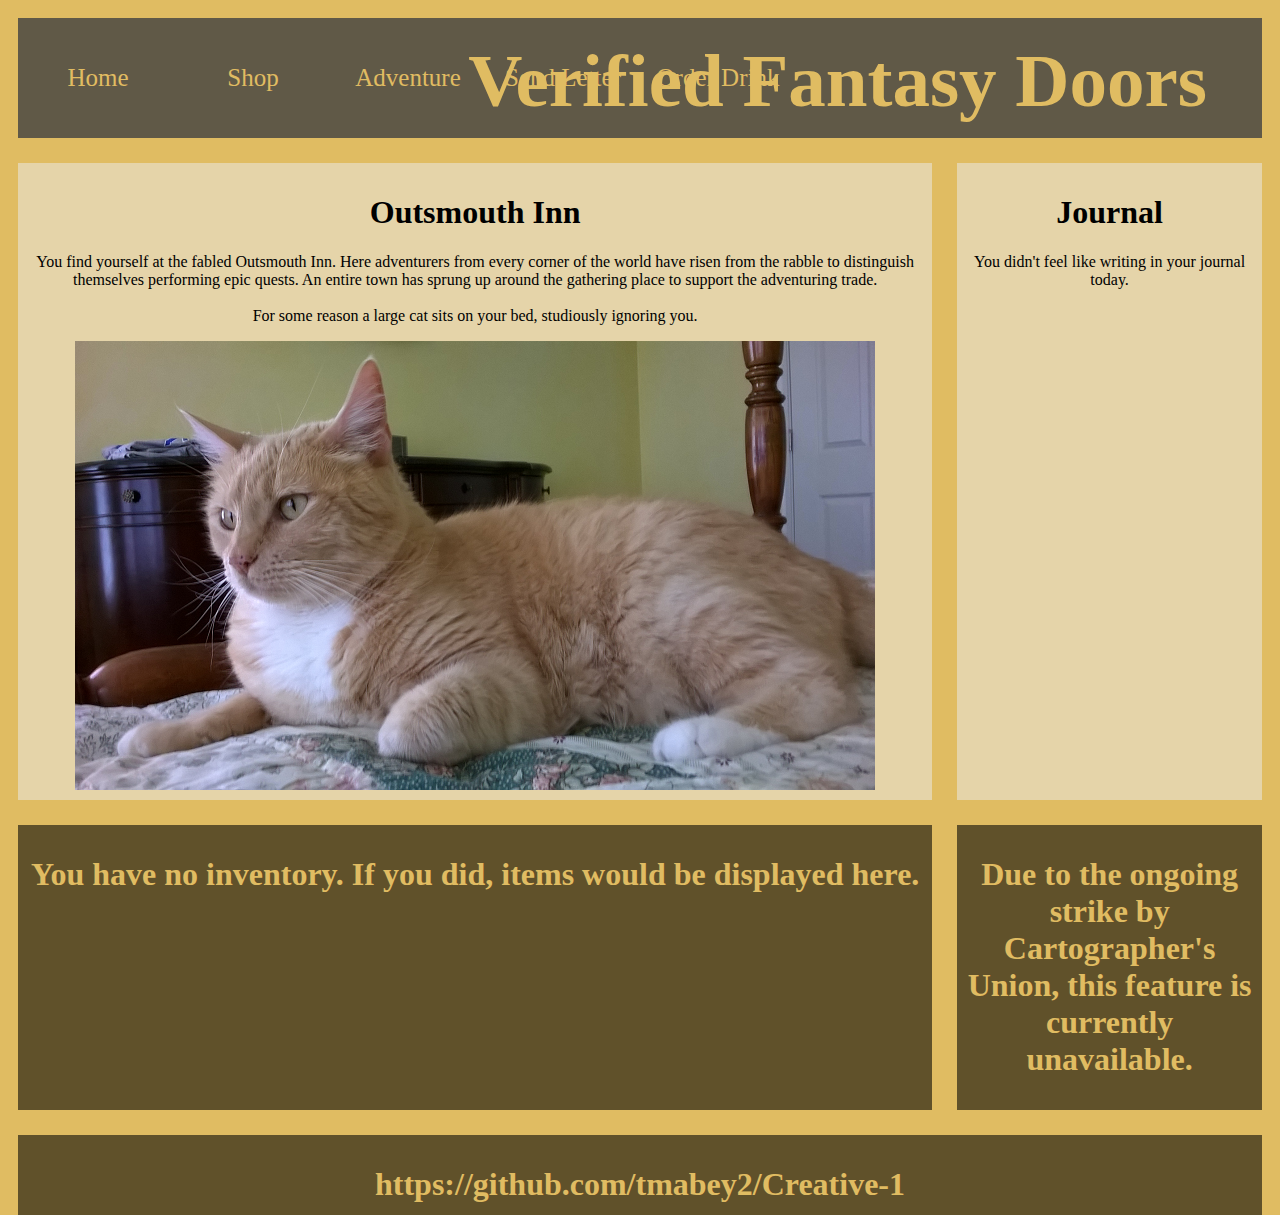
<file: index.html>
<html>
  <head>
  <link rel = "stylesheet" href="style.css">
    <title></title>
    <meta content="">
    <style></style>
  </head>
  <body>
  
  <div class="container">
		<div class = "header">
		
		
			
		
			<label for="show-menu" class="show-menu">Show Menu</label>
			<input type="checkbox" id="show-menu" role="button">
        	<ul id="menu">
          <li><a class="active" href="index.html">Home</a></li>
          <li>
            <a href="#">Shop <i class="fa fa-angle-down" aria-hidden="true"></i></a>
            <ul class="hidden">
              <li><a href="broke.html">Buy Sword</a></li>
              <li><a href="broke.html">Buy Magic Potion</a></li>
            </ul>
          </li>
          <li>
            <a href="#">Adventure <i class="fa fa-angle-down" aria-hidden="true"></i></a>
            <ul class="hidden">
              <li><a href="road.html">Kill Rats</a></li>
              <li><a href="#">Coming Soon (Need 50 XP)</a></li>
              <li><a href="#">Coming Soon (Need 100 XP)</a></li>
            </ul>
          </li>
          <li><a href="letter.html">Send Letter</a></li>
          <li><a href="water.html">Order Drink</a></li>
			</ul>	
			
			<h1 class="title">Verified Fantasy Doors</h1>
		</div>  
  		
  		<div class = "main">
  			<h1>Outsmouth Inn</h1>
  			<p>You find yourself at the fabled Outsmouth Inn. Here adventurers from every corner of the world 
  			have risen from the rabble	to distinguish themselves performing epic quests. An entire town has sprung up
  			around the gathering place to support the adventuring trade.<br><br>
  			For some reason a large cat sits on your bed, studiously ignoring you.</p>
  			
			<img src="Pictures/Ruth.png">
  		
  		</div>
  		
  		<div class = "sidebar">
  			<h1>Journal</h1>
  			<p>You didn't feel like writing in your journal today.</p>
  			
  		
  		</div>
  		
  		
  		<div class = "inventory">
  		
  		<h1>You have no inventory. If you did, items would be displayed here.</h1>
  		
  		
  		</div>
		<div class="map">
		
		<h1>Due to the ongoing strike by Cartographer's Union, this feature is currently unavailable.</h1>
		
		</div>  		
  		
  		
  		<div class = "footer">
			<h1>https://github.com/tmabey2/Creative-1</h1>  		
  		</div>
  
  
  </div>
		 
  </body>
</html>
</file>
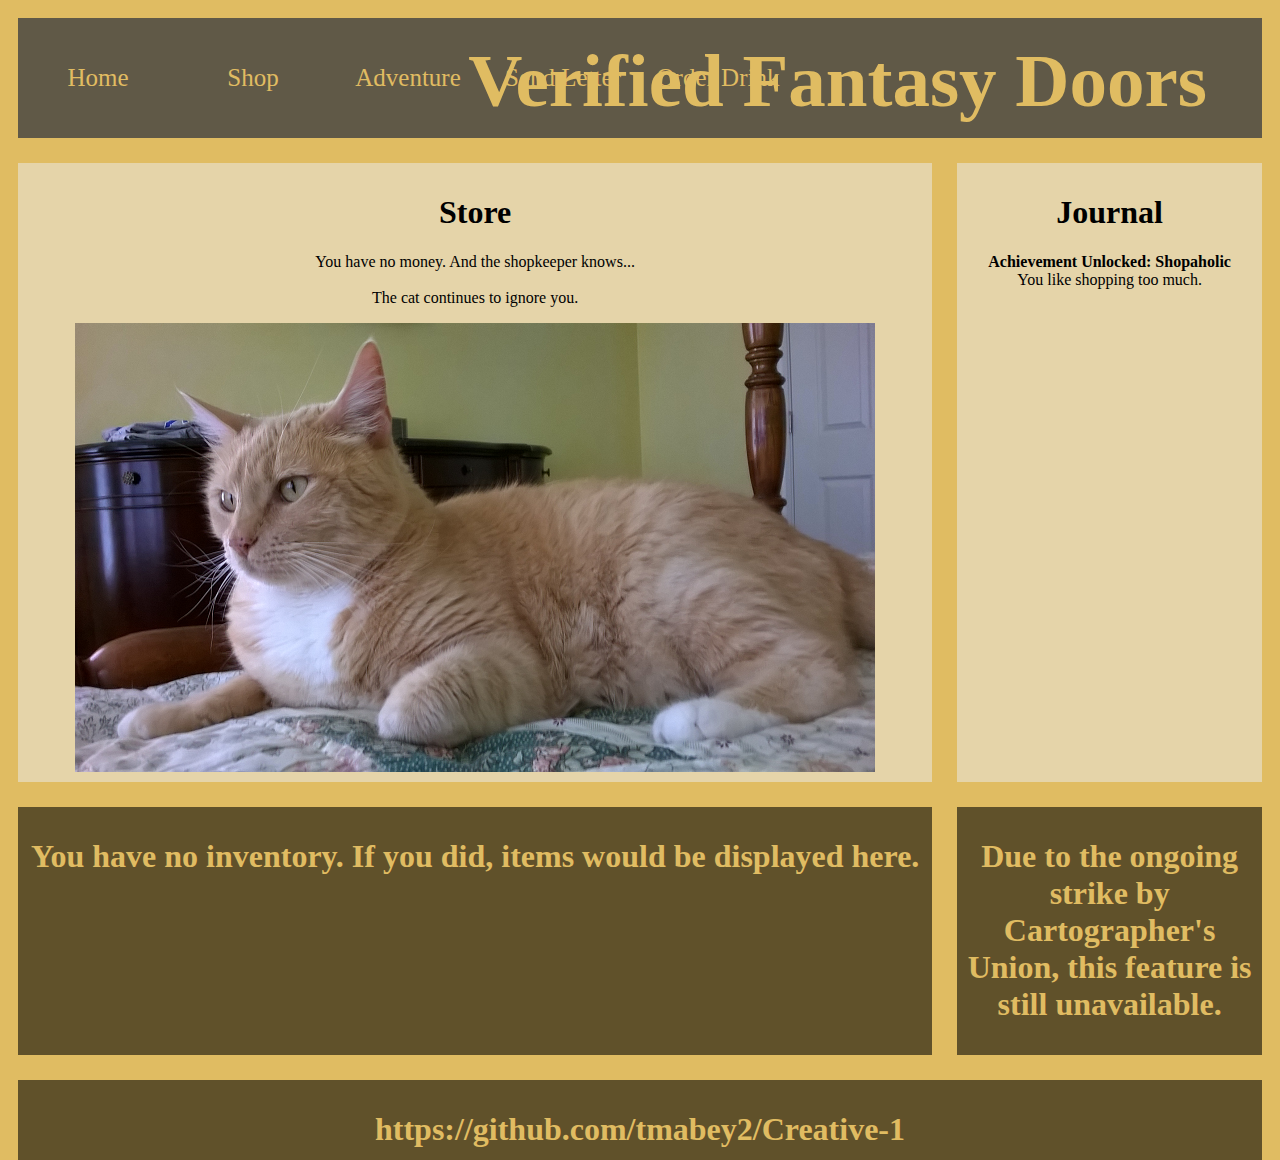
<file: broke.html>
<html>
  <head>
  <link rel = "stylesheet" href="style.css">
    <title></title>
    <meta content="">
    <style>
    </style>
  </head>
  <body>
  
  <div class="container">
		<div class = "header">
		
		
			<label for="show-menu" class="show-menu">Show Menu</label>
			<input type="checkbox" id="show-menu" role="button">
        	<ul id="menu">
          <li><a class="active" href="index.html">Home</a></li>
          <li>
            <a href="#">Shop <i class="fa fa-angle-down" aria-hidden="true"></i></a>
            <ul class="hidden">
              <li><a href="broke.html">Buy Sword</a></li>
              <li><a href="broke.html">Buy Magic Potion</a></li>
            </ul>
          </li>
          <li>
            <a href="#">Adventure <i class="fa fa-angle-down" aria-hidden="true"></i></a>
            <ul class="hidden">
              <li><a href="road.html">Kill Rats</a></li>
              <li><a href="#">Coming Soon (Need 50 XP)</a></li>
              <li><a href="#">Coming Soon (Need 100 XP)</a></li>
            </ul>
          </li>
          <li><a href="letter.html">Send Letter</a></li>
          <li><a href="water.html">Order Drink</a></li>
			</ul>	
			
			<h1 class="title">Verified Fantasy Doors</h1>
		</div>  
  		
  		<div class = "main">
  			<h1>Store</h1>
  			<p>You have no money. And the shopkeeper knows...<br><br>
  			The cat continues to ignore you.</p>
  			
			<img src="Pictures/Ruth.png">
  		
  		</div>
  		
  		<div class = "sidebar">
  			<h1>Journal</h1>
  			<p><strong>Achievement Unlocked: Shopaholic</strong><br>
  			You like shopping too much. </p>
  			
  		
  		</div>
  		
  		
  		<div class = "inventory">
  		
  		<h1>You have no inventory. If you did, items would be displayed here.</h1>
  		
  		
  		</div>
		<div class="map">
		
		<h1>Due to the ongoing strike by Cartographer's Union, this feature is still unavailable.</h1>
		
		</div>  		
  		
  		
  		<div class = "footer">
			<h1>https://github.com/tmabey2/Creative-1</h1>  		
  		</div>
  
  
  </div>
		 
  </body>
</html>
</file>
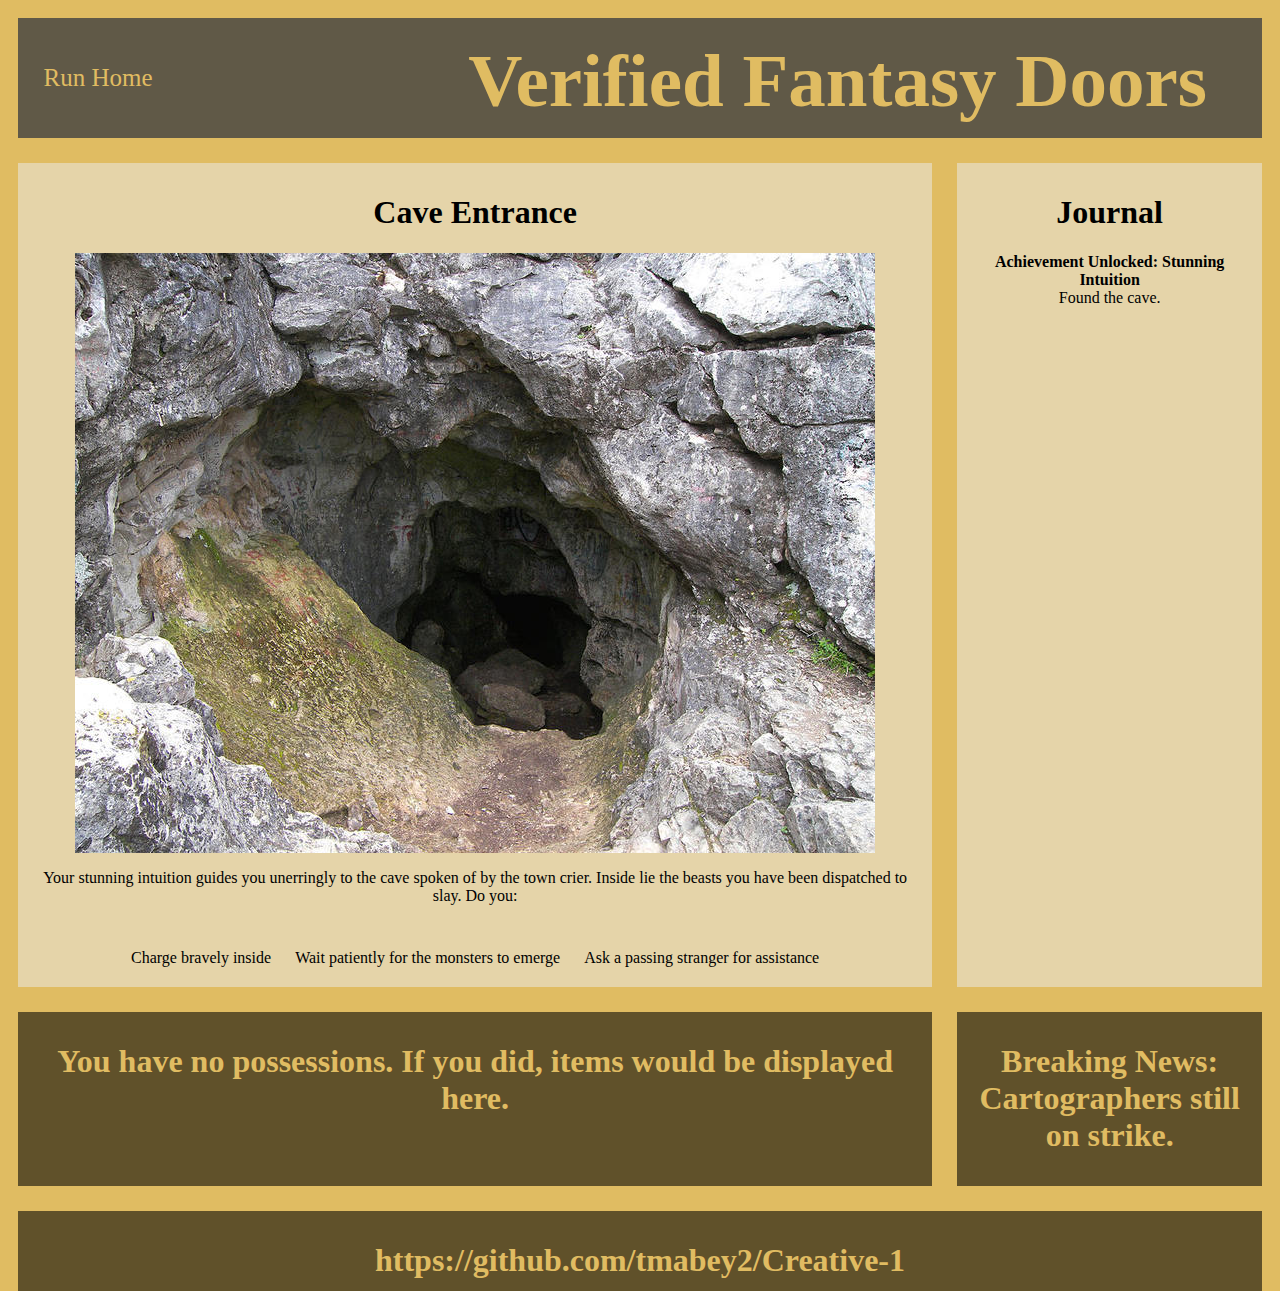
<file: cave.html>
<html>
  <head>
  <link rel = "stylesheet" href="style.css">
    <title></title>
    <meta content="">
    <style></style>
  </head>
  <body>
  
  <div class="container">
		<div class = "header">
		
		
			<label for="show-menu" class="show-menu">Show Menu</label>
			<input type="checkbox" id="show-menu" role="button">
        	<ul id="menu">
          <li><a class="active" href="coward.html">Run Home</a></li>

			</ul>	
			
			<h1 class="title">Verified Fantasy Doors</h1>
		</div>  
  		
  		<div class = "main">
  			<h1>Cave Entrance</h1>
  			
  			
			<img src="Pictures/cave.jpg">
  		
			<p>Your stunning intuition guides you unerringly to the cave spoken of by the town crier. Inside
			lie the beasts you have been dispatched to slay. Do you:<br><br></p>
  			
  			
  			<a href="finale-rats.html" class="button">Charge bravely inside</a>
  			
  			<a href="cave.html" class="button">Wait patiently for the monsters to emerge</a>
  			
  			<a href="death-missionary.html" class="button">Ask a passing stranger for assistance</a>
  			
  			  		
  		
  		</div>
  		
  		<div class = "sidebar">
  			<h1>Journal</h1>
			<p><strong>Achievement Unlocked: Stunning Intuition</strong><br>
  			Found the cave.</p>		
  			
  		</div>
  		
  		
  		<div class = "inventory">
  		
  		<h1>You have no possessions. If you did, items would be displayed here.</h1>
  		
  		
  		</div>
		<div class="map">
		
		<h1>Breaking News: Cartographers still on strike.</h1>
		
		</div>  		
  		
  		
  		<div class = "footer">
			<h1>https://github.com/tmabey2/Creative-1</h1>  		
  		</div>
  
  
  </div>
		 
  </body>
</html>
</file>
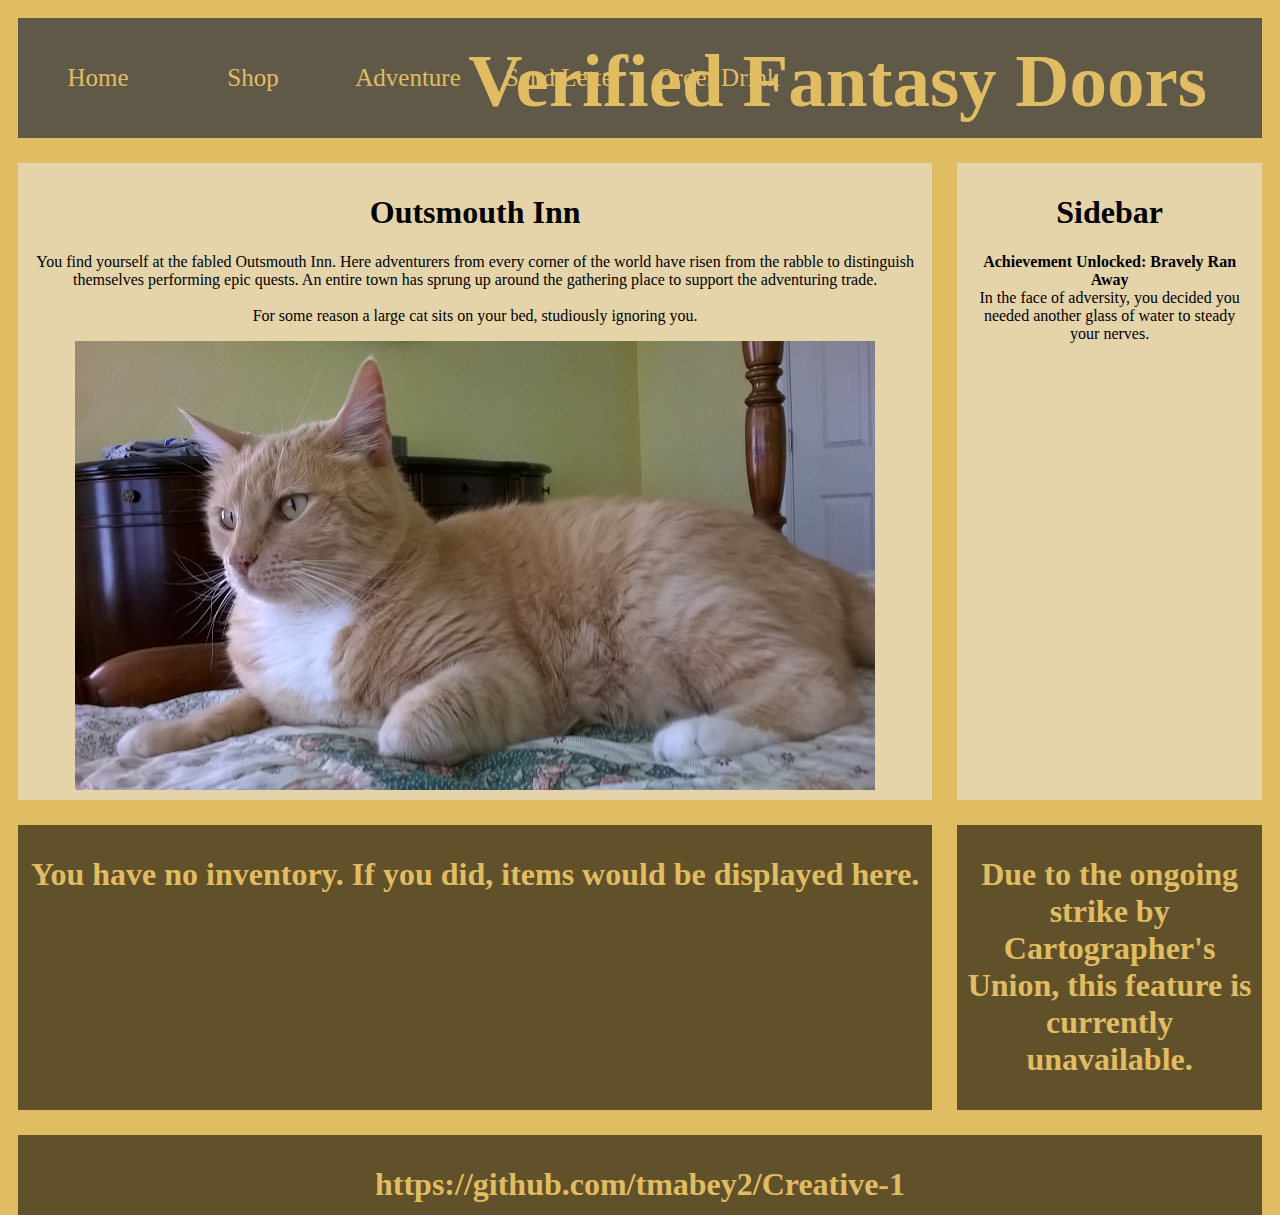
<file: coward.html>
<html>
  <head>
  <link rel = "stylesheet" href="style.css">
    <title></title>
    <meta content="">
    <style></style>
  </head>
  <body>
  
  <div class="container">
		<div class = "header">
		
		
			<label for="show-menu" class="show-menu">Show Menu</label>
			<input type="checkbox" id="show-menu" role="button">
        	<ul id="menu">
          <li><a class="active" href="coward.html">Home</a></li>
          <li>
            <a href="#">Shop <i class="fa fa-angle-down" aria-hidden="true"></i></a>
            <ul class="hidden">
              <li><a href="broke.html">Buy Sword</a></li>
              <li><a href="broke.html">Buy Magic Potion</a></li>
            </ul>
          </li>
          <li>
            <a href="#">Adventure <i class="fa fa-angle-down" aria-hidden="true"></i></a>
            <ul class="hidden">
              <li><a href="road.html">Kill Rats</a></li>
              <li><a href="#">Coming Soon (Need 50 XP)</a></li>
              <li><a href="#">Coming Soon (Need 100 XP)</a></li>
            </ul>
          </li>
          <li><a href="letter.html">Send Letter</a></li>
          <li><a href="water.html">Order Drink</a></li>
			</ul>	
			
			<h1 class="title">Verified Fantasy Doors</h1>
		</div>  
  		
  		<div class = "main">
  			<h1>Outsmouth Inn</h1>
  			<p>You find yourself at the fabled Outsmouth Inn. Here adventurers from every corner of the world 
  			have risen from the rabble	to distinguish themselves performing epic quests. An entire town has sprung up
  			around the gathering place to support the adventuring trade.<br><br>
  			For some reason a large cat sits on your bed, studiously ignoring you.</p>
  			
			<img src="Pictures/Ruth.png">
  		
  		</div>
  		
  		<div class = "sidebar">
  			<h1>Sidebar</h1>
  			<p><strong>Achievement Unlocked: Bravely Ran Away</strong><br>
  			In the face of adversity, you decided you needed another glass of water
  			to steady your nerves.</p>
  			
  		
  		</div>
  		
  		
  		<div class = "inventory">
  		
  		<h1>You have no inventory. If you did, items would be displayed here.</h1>
  		
  		
  		</div>
		<div class="map">
		
		<h1>Due to the ongoing strike by Cartographer's Union, this feature is currently unavailable.</h1>
		
		</div>  		
  		
  		
  		<div class = "footer">
			<h1>https://github.com/tmabey2/Creative-1</h1>  		
  		</div>
  
  
  </div>
		 
  </body>
</html>
</file>
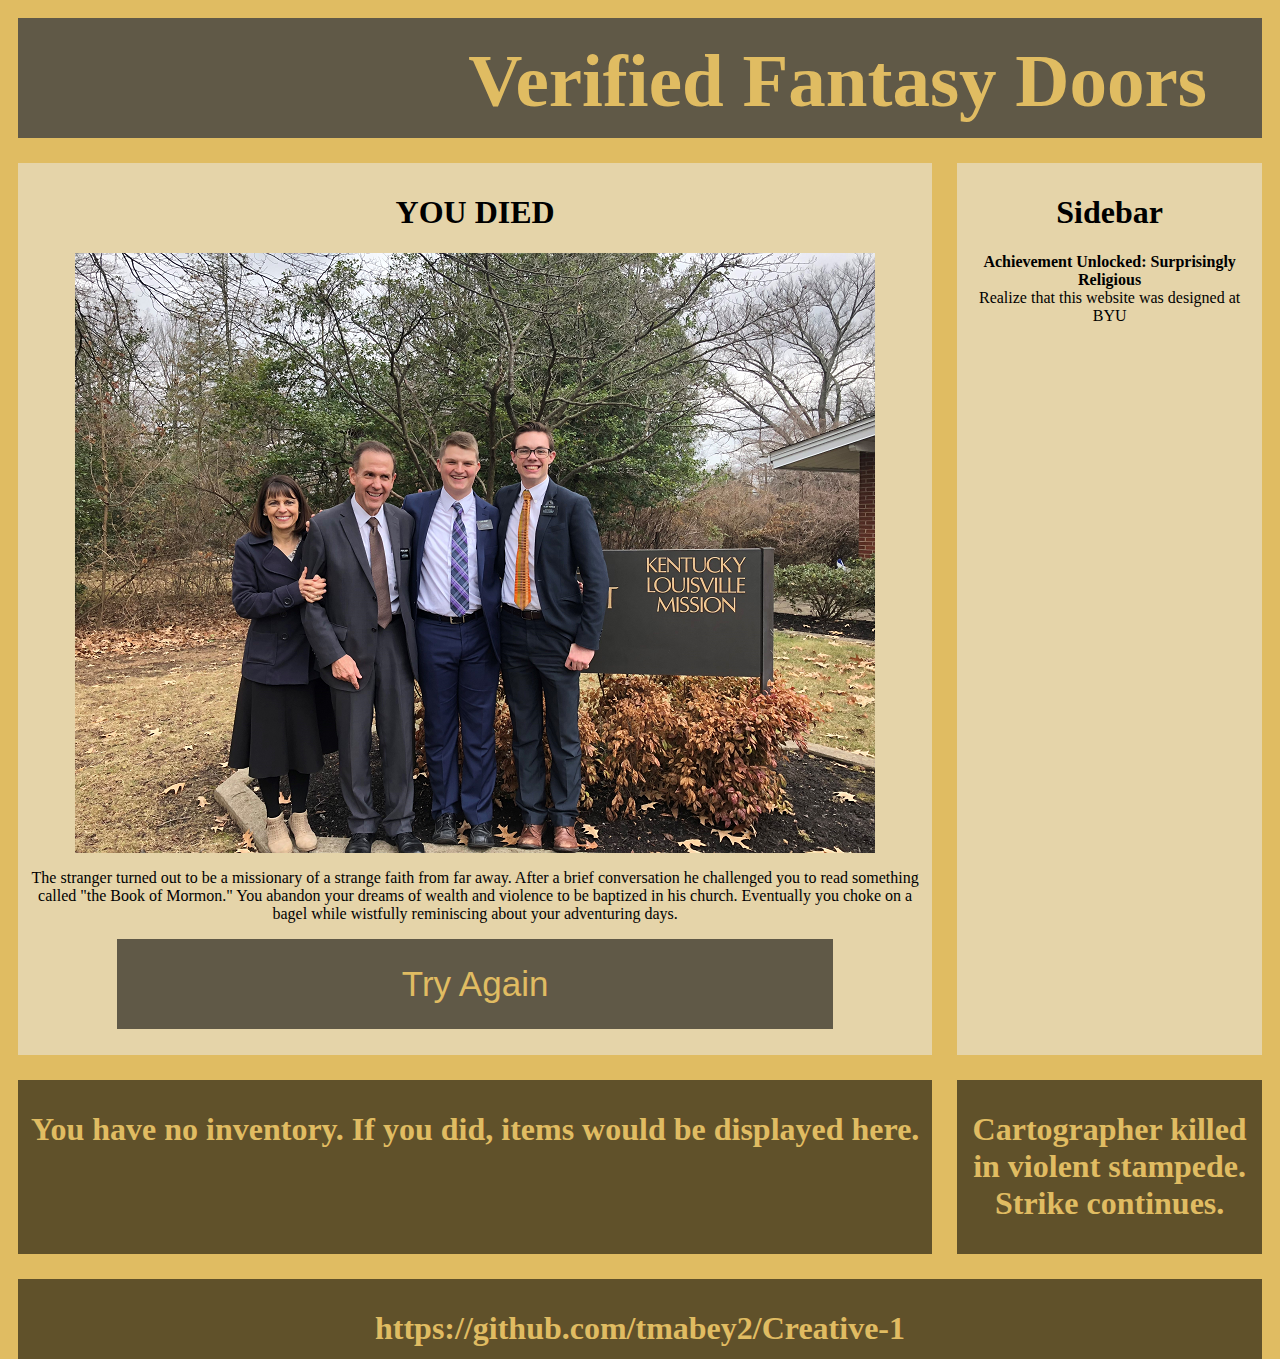
<file: death-missionary.html>
<html>
  <head>
  <link rel = "stylesheet" href="style.css">
    <title></title>
    <meta content="">
    <style></style>
  </head>
  <body>
  
  <div class="container">
		<div class = "header">

			<h1 class="title">Verified Fantasy Doors</h1>
		</div>  
  		
  		<div class = "main">
  			<h1>YOU DIED</h1>
  		
			<img src="Pictures/Elder Mabey.png">
  		
  			<p>The stranger turned out to be a missionary of a strange faith from far away. After a brief conversation
  			he challenged you to read something called "the Book of Mormon." You abandon your dreams of wealth and violence
  			to be baptized in his church. Eventually you choke on a bagel while wistfully reminiscing about your
  			adventuring days. </p>
  			
  			<form action="link here">
  			
  				<input class="button" type="button" value="Try Again" onclick="history.back()"/>
  			
  			</form>
  		
  		</div>
  		
  		<div class = "sidebar">
  			<h1>Sidebar</h1>
  			<p><strong>Achievement Unlocked: Surprisingly Religious</strong><br> 			
  			Realize that this website was designed at BYU</p>
  			
  		
  		</div>
  		
  		
  		<div class = "inventory">
  		
  		<h1>You have no inventory. If you did, items would be displayed here.</h1>
  		
  		
  		</div>
		<div class="map">
		
		<h1>Cartographer killed in violent stampede. Strike continues.</h1>
		
		</div>  		
  		
  		
  		<div class = "footer">
			<h1>https://github.com/tmabey2/Creative-1</h1>  		
  		</div>
  
  
  </div>
		 
  </body>
</html>
</file>
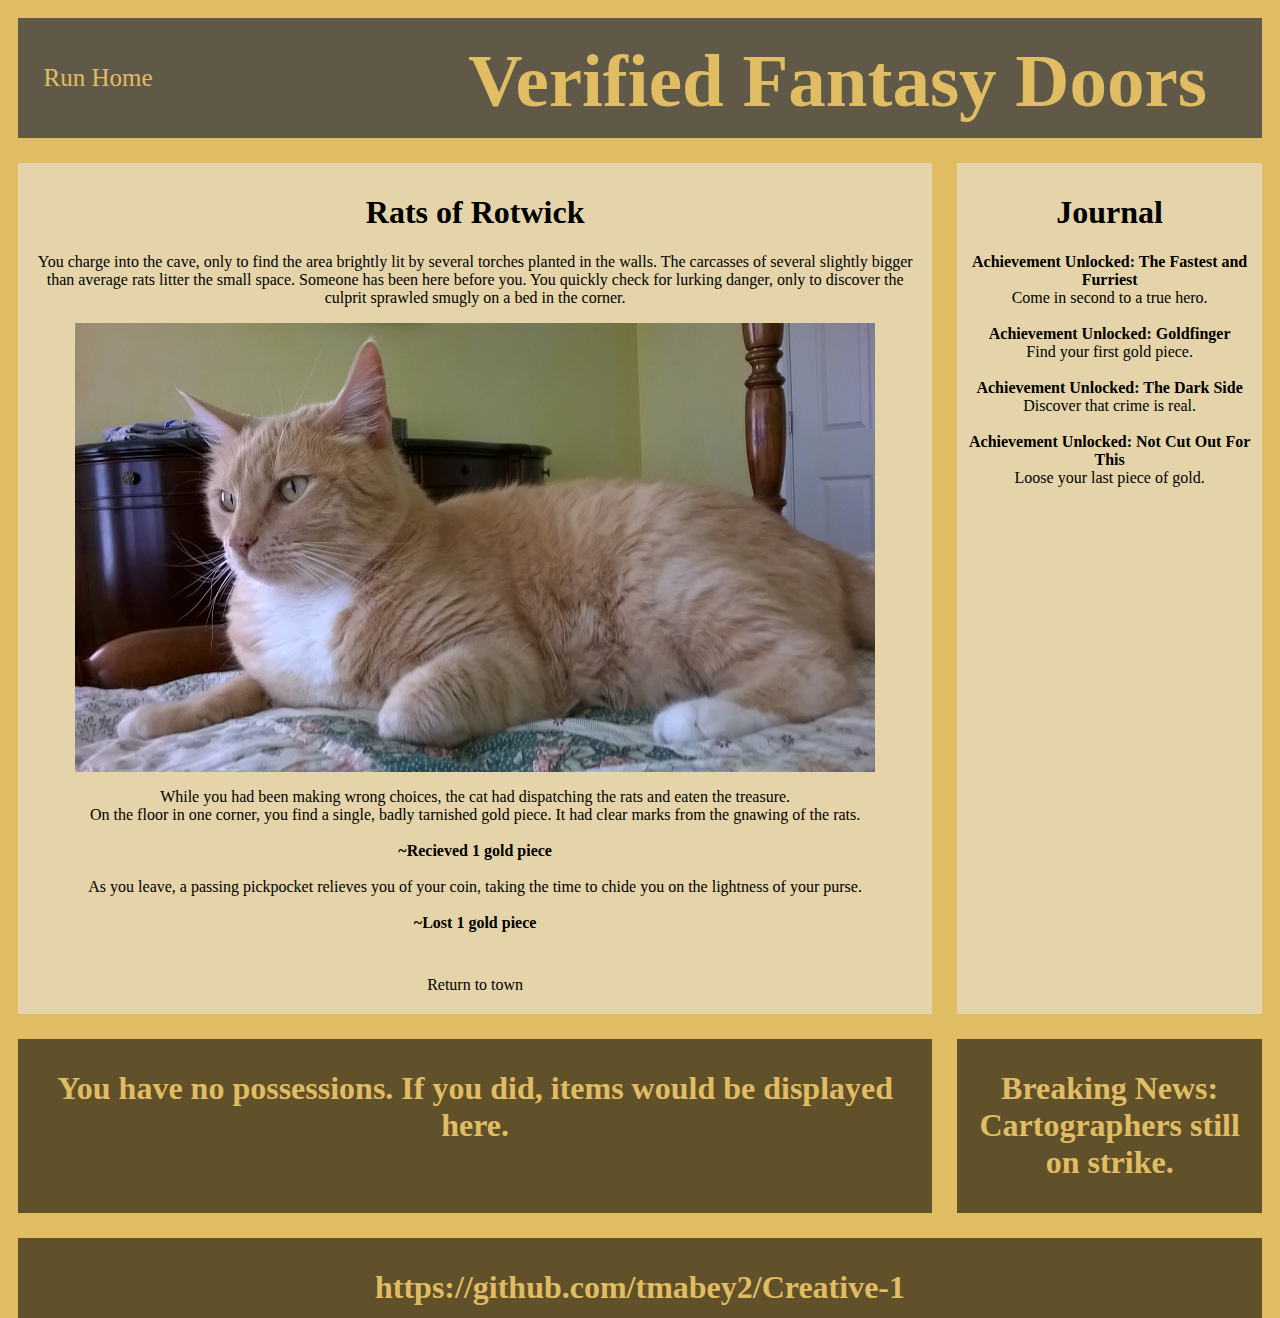
<file: finale-rats.html>
<html>
  <head>
  <link rel = "stylesheet" href="style.css">
    <title></title>
    <meta content="">
    <style></style>
  </head>
  <body>
  
  <div class="container">
		<div class = "header">
		
			<label for="show-menu" class="show-menu">Show Menu</label>
			<input type="checkbox" id="show-menu" role="button">
        	<ul id="menu">
          <li><a class="active" href="coward.html">Run Home</a></li>

			</ul>	
			
			<h1 class="title">Verified Fantasy Doors</h1>
		</div>  
  		
  		<div class = "main">
  			<h1>Rats of Rotwick</h1>
  			
  			
			
  		
			<p>You charge into the cave, only to find the area brightly lit by several torches planted in the walls.
			The carcasses of several slightly bigger than average rats litter the small space. Someone has been here
			before you. You quickly check for lurking danger, only to discover the culprit sprawled smugly on a bed in the corner.<br></p>
			
			<img src="Pictures/Ruth.png">
			
			<p>While you had been making wrong choices, the cat had dispatching the rats and eaten the
			treasure.<br>
			On the floor in one corner, you find a single, badly tarnished gold piece. It had clear marks from the
			gnawing of the rats.
			<br>
			<br>
			<strong>~Recieved 1 gold piece</strong>
			<br>
			<br>
			As you leave, a passing pickpocket relieves you of your coin, taking the time to chide you on the lightness
			of your purse.
			<br>
			<br>
			<strong>~Lost 1 gold piece</strong>
			<br>
			<br>
  			</p>
  			
  			<a href="index.html" class="button">Return to town</a>
  	
  		
  		</div>
  		
  		<div class = "sidebar">
  			<h1>Journal</h1>
  			<p><strong>Achievement Unlocked: The Fastest and Furriest</strong><br>
  			Come in second to a true hero.<br><br>
  			<strong>Achievement Unlocked: Goldfinger</strong><br>
  			Find your first gold piece.<br><br>
  			<strong>Achievement Unlocked: The Dark Side</strong><br>
  			Discover that crime is real.<br><br>
  			<strong>Achievement Unlocked: Not Cut Out For This</strong><br>
  			Loose your last piece of gold.<br></p>
  		
  		</div>
  		
  		
  		<div class = "inventory">
  		
  		<h1>You have no possessions. If you did, items would be displayed here.</h1>
  		
  		
  		</div>
		<div class="map">
		
		<h1>Breaking News: Cartographers still on strike.</h1>
		
		</div>  		
  		
  		
  		<div class = "footer">
			<h1>https://github.com/tmabey2/Creative-1</h1>  		
  		</div>
  
  
  </div>
		 
  </body>
</html>
</file>
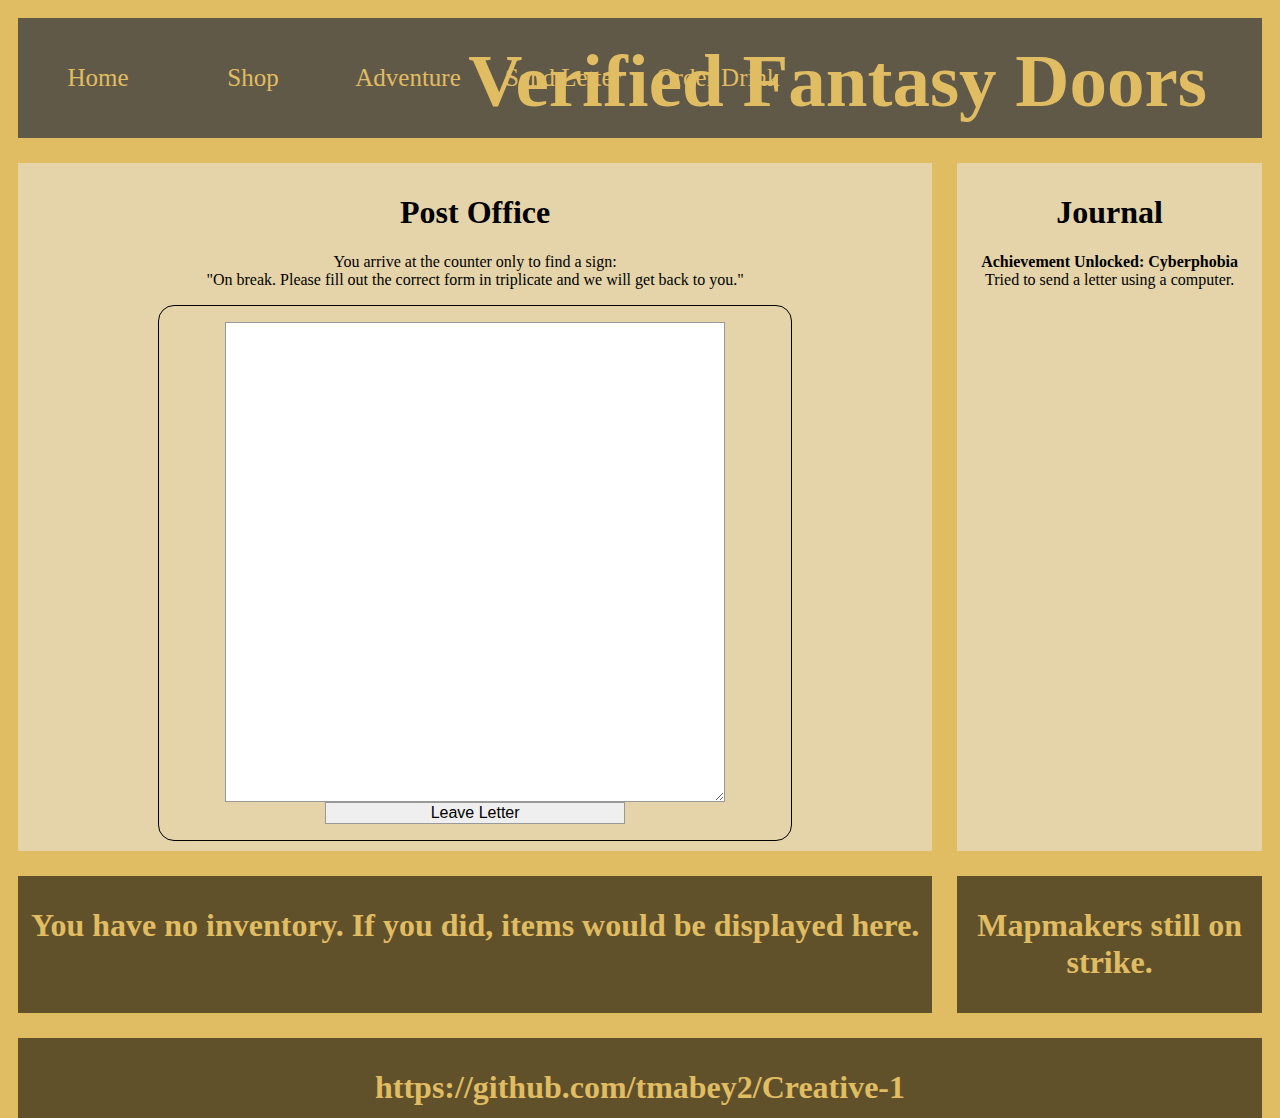
<file: letter.html>
<html>
  <head>
  <link rel = "stylesheet" href="style.css">
    <title></title>
    <meta content="">
    <style>
   
    
form {
  /* Just to center the form on the page */
  margin: 0 auto;
  margin-top: 10px;
  width: 600px;
  /* To see the outline of the form */
  padding: 1em;
  border: 1px solid black;
  border-radius: 1em;
}

form div + div {
  margin-top: 1em;
}


input, textarea {
  /* To make sure that all text fields have the same font settings
     By default, textareas have a monospace font */
  font: 1em sans-serif;

  /* To give the same size to all text fields */
  width: 500px;
  box-sizing: border-box;

  /* To harmonize the look & feel of text field border */
  border: 1px solid #999;

}

input:focus, textarea:focus {
  /* To give a little highlight on active elements */
  border-color: #000;
}

textarea {
  /* To properly align multiline text fields with their labels */
  vertical-align: top;

  /* To give enough room to type some text */
  height: 30em;

}


      
    
    
    
    </style>
  </head>
  <body>
  
  <div class="container">
		<div class = "header">
		
		
			
		
			<label for="show-menu" class="show-menu">Show Menu</label>
			<input type="checkbox" id="show-menu" role="button">
        	<ul id="menu">
          <li><a class="active" href="index.html">Home</a></li>
          <li>
            <a href="#">Shop <i class="fa fa-angle-down" aria-hidden="true"></i></a>
            <ul class="hidden">
              <li><a href="broke.html">Buy Sword</a></li>
              <li><a href="broke.html">Buy Magic Potion</a></li>
            </ul>
          </li>
          <li>
            <a href="#">Adventure <i class="fa fa-angle-down" aria-hidden="true"></i></a>
            <ul class="hidden">
              <li><a href="road.html">Kill Rats</a></li>
              <li><a href="#">Coming Soon (Need 50 XP)</a></li>
              <li><a href="#">Coming Soon (Need 100 XP)</a></li>
            </ul>
          </li>
          <li><a href="letter.html">Send Letter</a></li>
          <li><a href="water.html">Order Drink</a></li>
			</ul>	
			
			<h1 class="title">Verified Fantasy Doors</h1>
		</div>  
  		
  		<div class = "main">
  			<h1>Post Office</h1>
  			<p>You arrive at the counter only to find a sign:<br> "On break. Please fill out the correct form in
  			triplicate and we will get back to you."</p>
  		
			<form action="#"
      		method="POST">
    	
    		
					<textarea type="text" name="message"></textarea>  	
    			
    			
    				<input class="letterbutton" type="button" value="Leave Letter" onclick="history.back()"/>
    			
			</form> 
  		
  		</div>
  		
  		<div class = "sidebar">
  			<h1>Journal</h1>
  			<p><strong>Achievement Unlocked: Cyberphobia</strong>
  			<br>Tried to send a letter using a computer.</p>
  			
  		
  		</div>
  		
  		
  		<div class = "inventory">
  		
  		<h1>You have no inventory. If you did, items would be displayed here.</h1>
  		
  		
  		</div>
		<div class="map">
		
		<h1>Mapmakers still on strike.</h1>
		
		</div>  		
  		
  		
  		<div class = "footer">
			<h1>https://github.com/tmabey2/Creative-1</h1>  		
  		</div>
  
  
  </div>
		 
  </body>
</html>
</file>
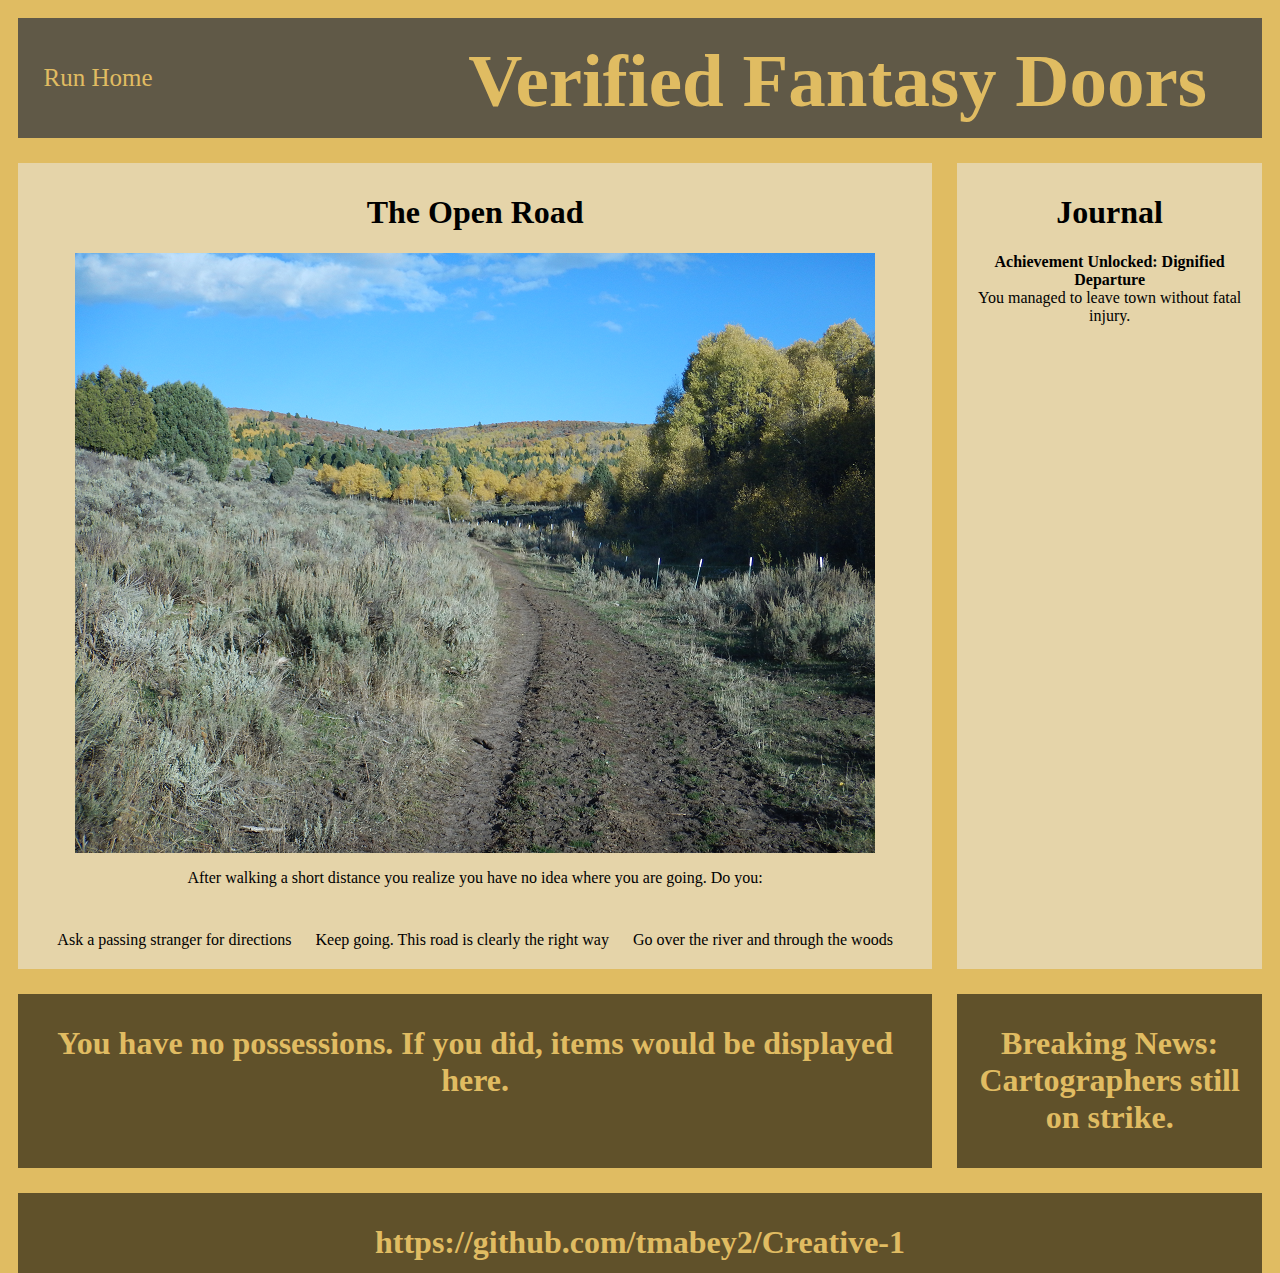
<file: road.html>
<html>
  <head>
  <link rel = "stylesheet" href="style.css">
    <title></title>
    <meta content="">
    <style></style>
  </head>
  <body>
  
  <div class="container">
		<div class = "header">

		
		
			<label for="show-menu" class="show-menu">Show Menu</label>
			<input type="checkbox" id="show-menu" role="button">
        	<ul id="menu">
          <li><a class="active" href="coward.html">Run Home</a></li>

			</ul>	
			
			<h1 class="title">Verified Fantasy Doors</h1>
		</div>  
  		
  		<div class = "main">
  			<h1>The Open Road</h1>
  			
  			
			<img src="Pictures/Road2.png">
  		
			<p>After walking a short distance you realize
  			you have no idea where you are going. Do you:<br><br></p>
  			
  			<a href="death-missionary.html" class="button">Ask a passing stranger for directions</a>
  			
  			<a href="road.html" class="button">Keep going. This road is clearly the right way</a>
  			
  			<a href="cave.html" class="button">Go over the river and through the woods</a>
  			
  			  		
  		
  		</div>
  		
  		<div class = "sidebar">
  			<h1>Journal</h1>
  			<p><strong>Achievement Unlocked: Dignified Departure</strong><br>
  			You managed to leave town without fatal injury.</p>
  			
  		
  		</div>
  		
  		
  		<div class = "inventory">
  		
  		<h1>You have no possessions. If you did, items would be displayed here.</h1>
  		
  		
  		</div>
		<div class="map">
		
		<h1>Breaking News: Cartographers still on strike.</h1>
		
		</div>  		
  		
  		
  		<div class = "footer">
			<h1>https://github.com/tmabey2/Creative-1</h1>  		
  		</div>
  
  
  </div>
		 
  </body>
</html>
</file>
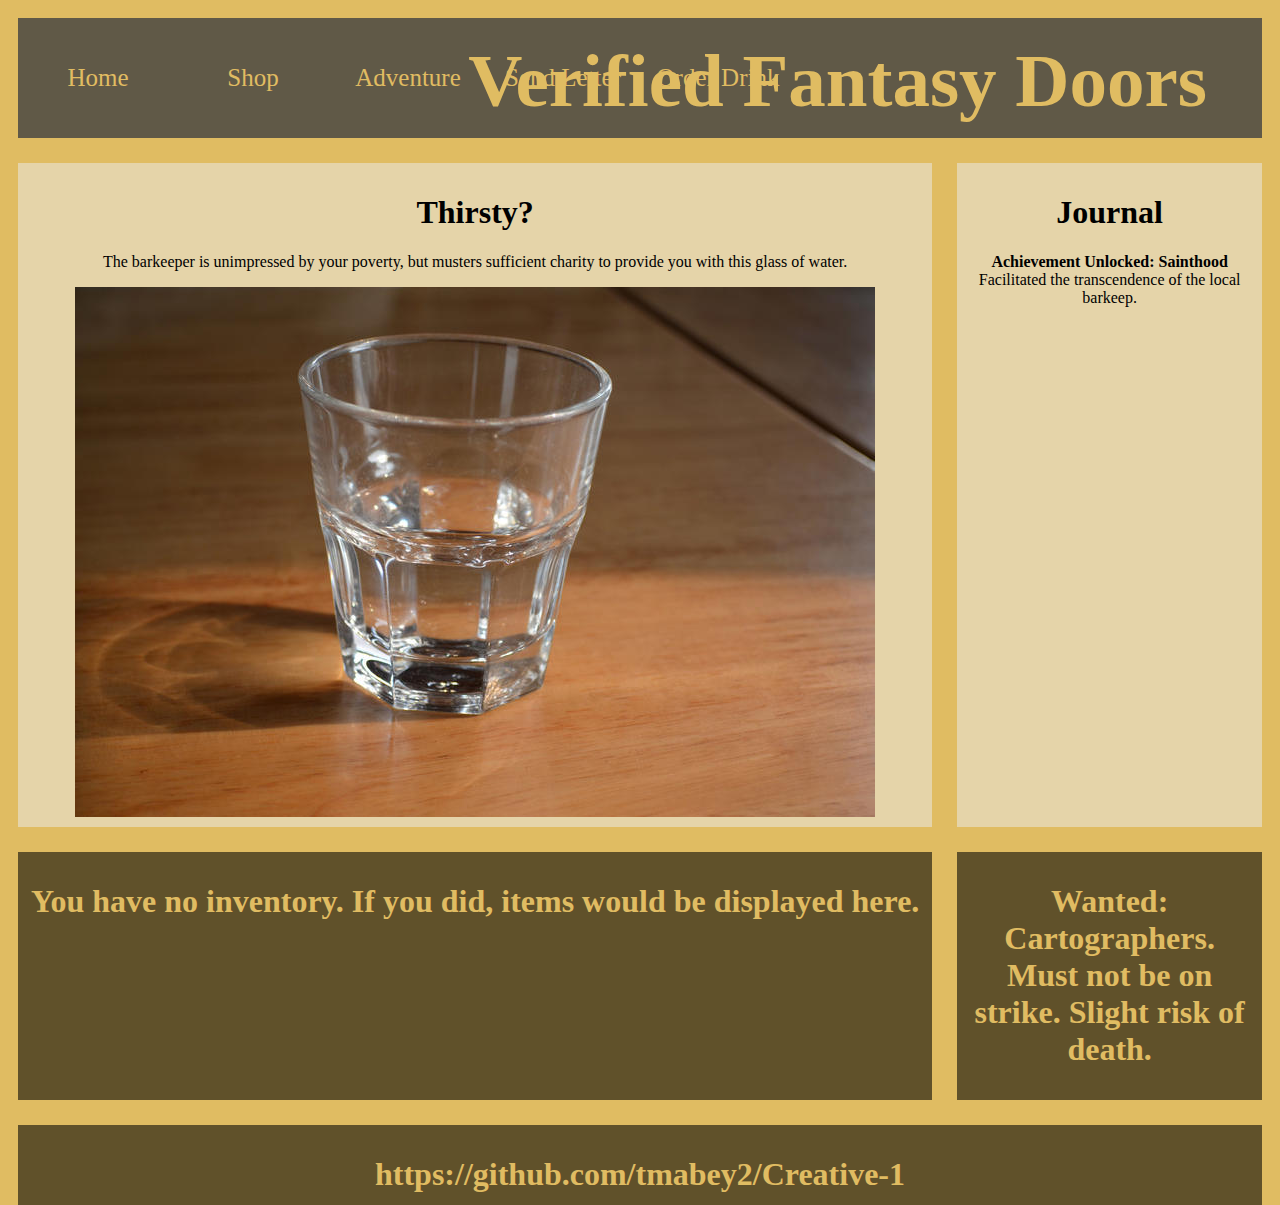
<file: water.html>
<html>
  <head>
  <link rel = "stylesheet" href="style.css">
    <title></title>
    <meta content="">
    <style></style>
  </head>
  <body>
  
  <div class="container">
		<div class = "header">

		
			<label for="show-menu" class="show-menu">Show Menu</label>
			<input type="checkbox" id="show-menu" role="button">
        	<ul id="menu">
          <li><a class="active" href="index.html">Home</a></li>
          <li>
            <a href="#">Shop <i class="fa fa-angle-down" aria-hidden="true"></i></a>
            <ul class="hidden">
              <li><a href="broke.html">Buy Sword</a></li>
              <li><a href="broke.html">Buy Magic Potion</a></li>
            </ul>
          </li>
          <li>
            <a href="#">Adventure <i class="fa fa-angle-down" aria-hidden="true"></i></a>
            <ul class="hidden">
              <li><a href="road.html">Kill Rats</a></li>
              <li><a href="#">Coming Soon (Need 50 XP)</a></li>
              <li><a href="#">Coming Soon (Need 100 XP)</a></li>
            </ul>
          </li>
          <li><a href="letter.html">Send Letter</a></li>
          <li><a href="water.html">Order Drink</a></li>
			</ul>	
			
			<h1 class="title">Verified Fantasy Doors</h1>
		</div>  
  		
  		<div class = "main">
  			<h1>Thirsty?</h1>
  			<p>The barkeeper is unimpressed by your poverty, but musters sufficient charity to provide you with
  			this glass of water.</p>
  			
			<img src="Pictures/water-glass.jpg">
  		
  		</div>
  		
  		<div class = "sidebar">
  			<h1>Journal</h1>
  			<p><strong>Achievement Unlocked: Sainthood</strong>
  			<br>Facilitated the transcendence of the local barkeep.</p>
  			
  		
  		</div>
  		
  		
  		<div class = "inventory">
  		
  		<h1>You have no inventory. If you did, items would be displayed here.</h1>
  		
  		
  		</div>
		<div class="map">
		
		<h1>Wanted: Cartographers. Must not be on strike. Slight risk of death.</h1>
		
		</div>  		
  		
  		
  		<div class = "footer">
			<h1>https://github.com/tmabey2/Creative-1</h1>  		
  		</div>
  
  
  </div>
		 
  </body>
</html>
</file>
<file: style.css>
/*
https://color.adobe.com/create/color-wheel/?base=2&rule=Monochromatic&selected=4&name=My%20Color%20Theme&mode=rgb&rgbvalues=0.37843137254901965,0.3183440414377894,0.16621888932236695,0.8986928104575164,0.832337027218591,0.6643418203708551,0.8784313725490196,0.7389540443737287,0.3858345202923336,0.37843137254901965,0.35048955546150123,0.2797483010870728,0.6784313725490196,0.5707100431993529,0.29798826790434696&swatchOrder=0,1,2,3,4
*/
body{

	background-color:E0BC62;


}

/*Logo style*/
.logo {
	
	height: 100px;
	float: right;
	

}

.title {

	float: right;
	padding-right: 45px;
	/*padding-bottom: 50px;*/
	color: E0BC62;
	font-size: 75px;
	text-align: center;
	padding-top: 10px;
	margin-top: 0;


}

/* Button Style///////////////////////////////////////////// */

input.button{
	
	background-color: 605947;
	border: none;
	color: E0BC62;
	
	padding 16px 32px;
	text-decoration: none;
	font-size: 35px;
	margin 4px 2px;
	cursor: pointer;
	width: 80%;
	height: 90px;

}

input.letterbutton{
	width: 50%;
	
}

a.button {
    -webkit-appearance: button;
    -moz-appearance: button;
    appearance: button;

    text-decoration: none;
    color: initial;
    padding:10px;
}

.container {

	height: 100vh;

	display: grid;
	
	/* Number of columns, size of each*/
	grid-template-columns: 3fr 1fr;
	
	
	/* Assign areas to specific locations on grid 
		First row is header
		Second row is shared between main and sidebar
		Last Row is footer. */
		
	grid-template-areas:
		"header header"
		"main sidebar"
		"inventory map"
		"footer footer";
		
	/* gaps between cells in the grid*/
	
	grid-gap: 25px;
	
}

div {
	
	text-align: center;
	color: 60512A;
	width: 100%;
	box-sizing: border-box;
	padding: 10px;
	
}

.header {
	
	/* Matches grid-template-areas labels in .container for grid*/
	grid-area: header;
	background-color: 605947;
	height: 120px;
	
}

.sidebar {

/* Matches grid-template-areas labels in .container for grid*/
	grid-area: sidebar;
	background-color: E5D4A9;
	color: black;

}

.main {

/* Matches grid-template-areas labels in .container for grid*/
	grid-area: main;
	background-color: E5D4A9;
	color: black;
	font-family: Bookman Old Style;
	

}


.inventory{

	background-color: 60512A;
	color: E0BC62;

}

.map{
	
	background-color: 60512A;
	color:E0BC62;


}


.footer {
	
	grid-area: footer;
	background-color: 60512A;
	color:E0BC62;
	height: 80px;

}

/* Add flex code for practice here? */



/*Responsive menu code///////////////////////////////////////////////////////////////////////////*/

/* Remove the ul padding and styling*/
.header ul {
	list-style-type:none;
	margin:0;
	padding:0;
	position:absolute;

	
}

/* Horizontal list with spacing*/
.header li{
	
	display:inline-block;
	float:left;
	margin-right: 15px;
	
}

/*Style of links for menu*/
.header li a{
	
	display:block;
	min-width:140px;
	height:100px;
	text-align: center;
	line-height: 100px;
	color: E0BC62;
	background: E5D4A9;
	text-decoration: none;
	font-size: 25px;

	
}

/*Active Color*/
.header li:hover a{
	
	background: tan;
	color: 60512A;

}

/*Hover state for top links*/
.header li:hover ul a{
	
	background: tan;
	
}

/* Hover state of dropdown lists*/
.header li:hover ul a:hover {
	
	background: AD924C;
	color: 605947;
	
}

/*Style for dropdown lists*/
.header li:hover ul a{
	
	background: AD924C;
	color:  605947;
	height: 40px;
	line-height: 40px;
	
}

/*Hide dropdowns until hover*/
.header li ul{
	
	display:none;

}

/*Display dropdowns when hover*/
.header ul li a:hover + .hidden, .hidden:hover{
	
	display:block;

}

/*Make dropdowns vertical*/
.header li ul li {

	display: block;
	float: none;

}

/*Prevent text wrapping*/
.header li ul li a{
	
	width: auto;
	min-width: 100px;
	padding: 0 20px;
	
}

/*Style for hidden show menu button*/
.header .show-menu{
	
	text-decoration:none;
	color: #fff;
	background: #FF5035;
	text-align:center;
	padding: 10px 0;
	
	display: none;

}

/*Hide checkbox*/
.header  input[type=checkbox]{
	display:none;
}

/*Show menu when checkbox is checked*/
.header input[type=checkbox]:checked ~ #menu{

	display:block;

}
</file>
